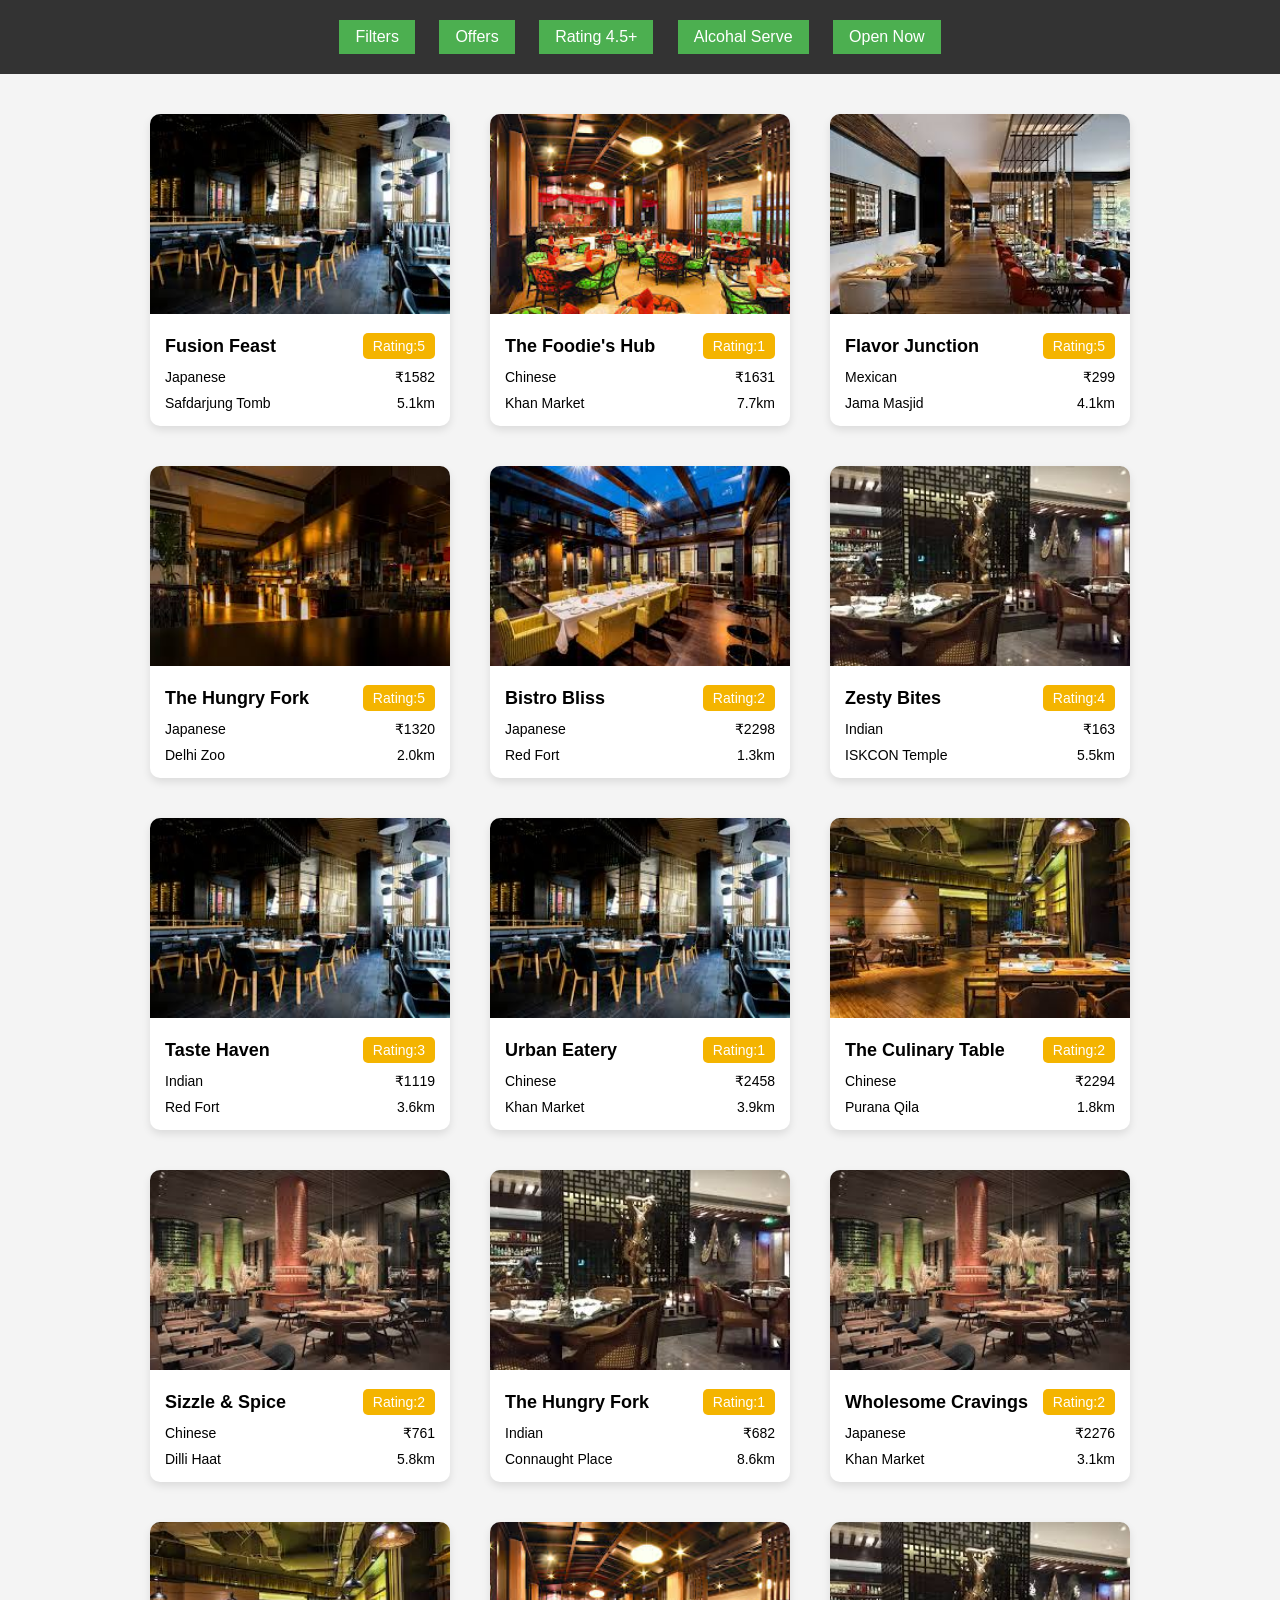
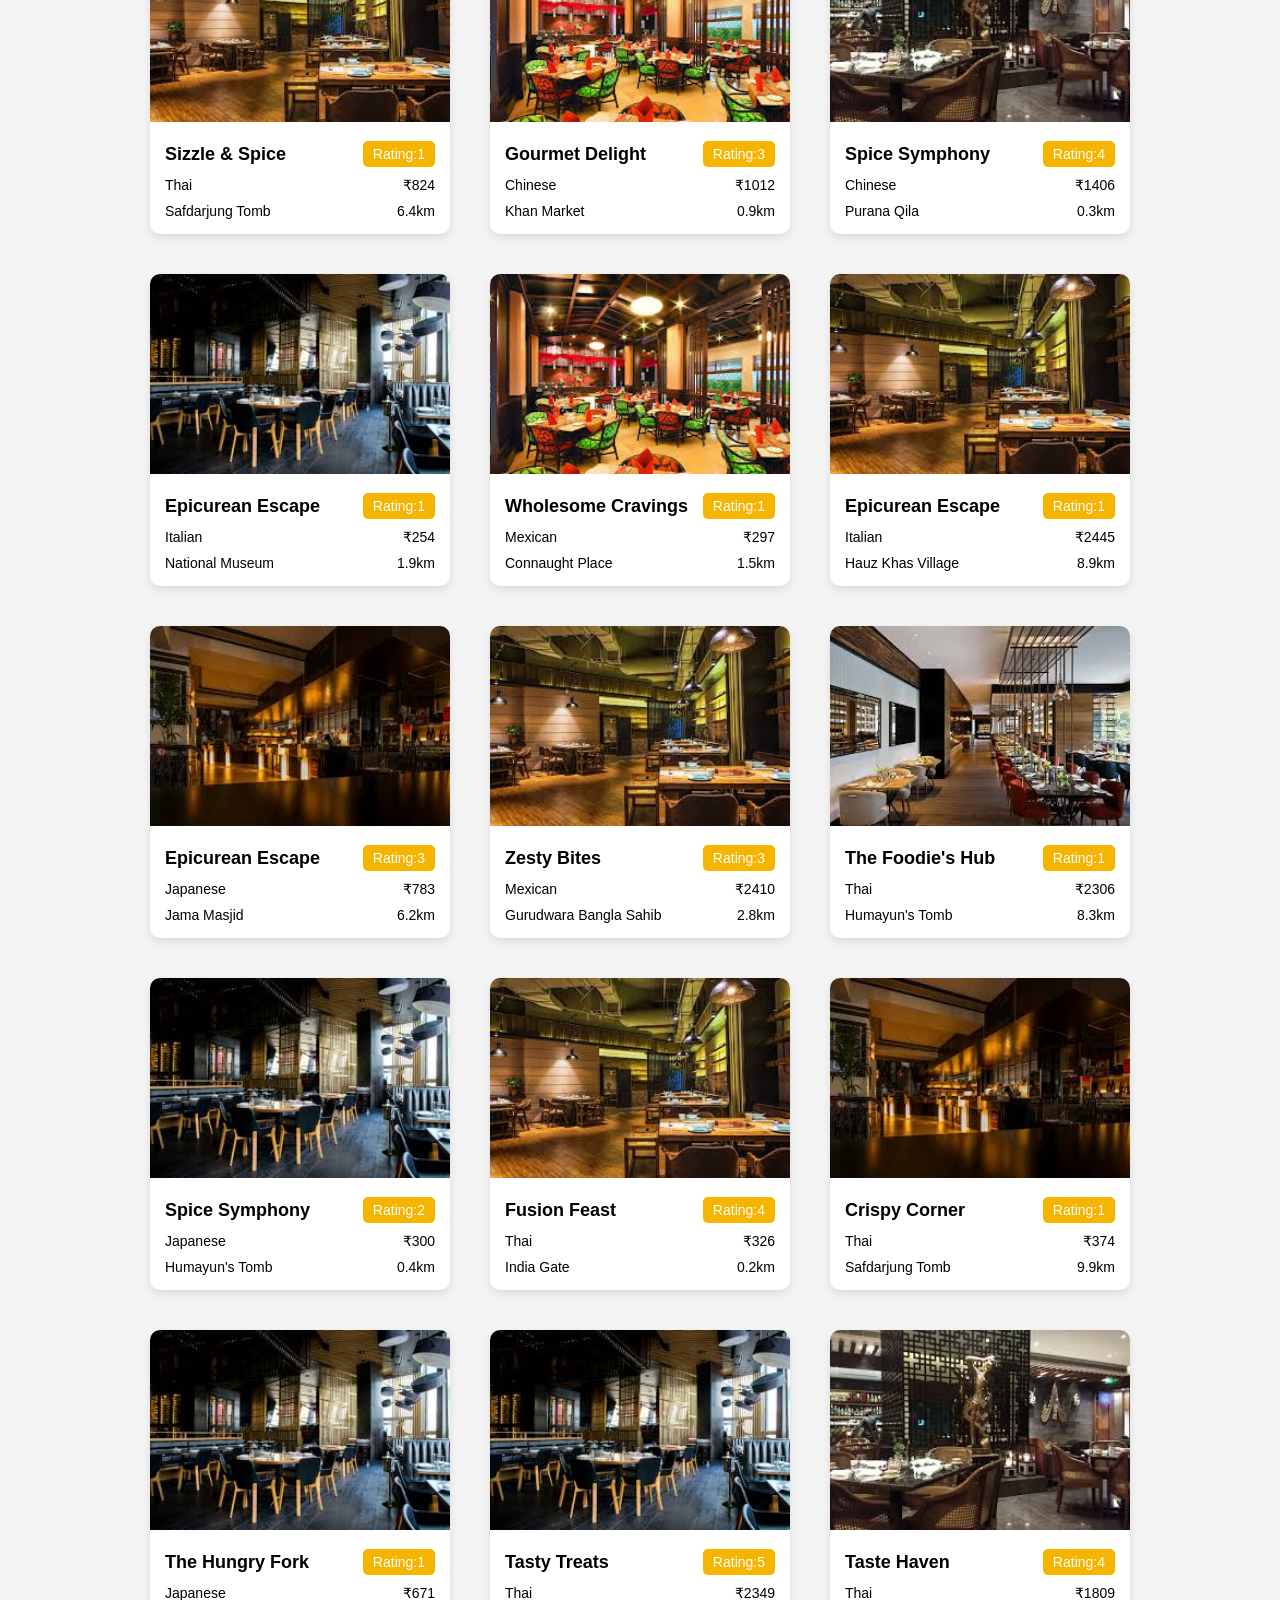
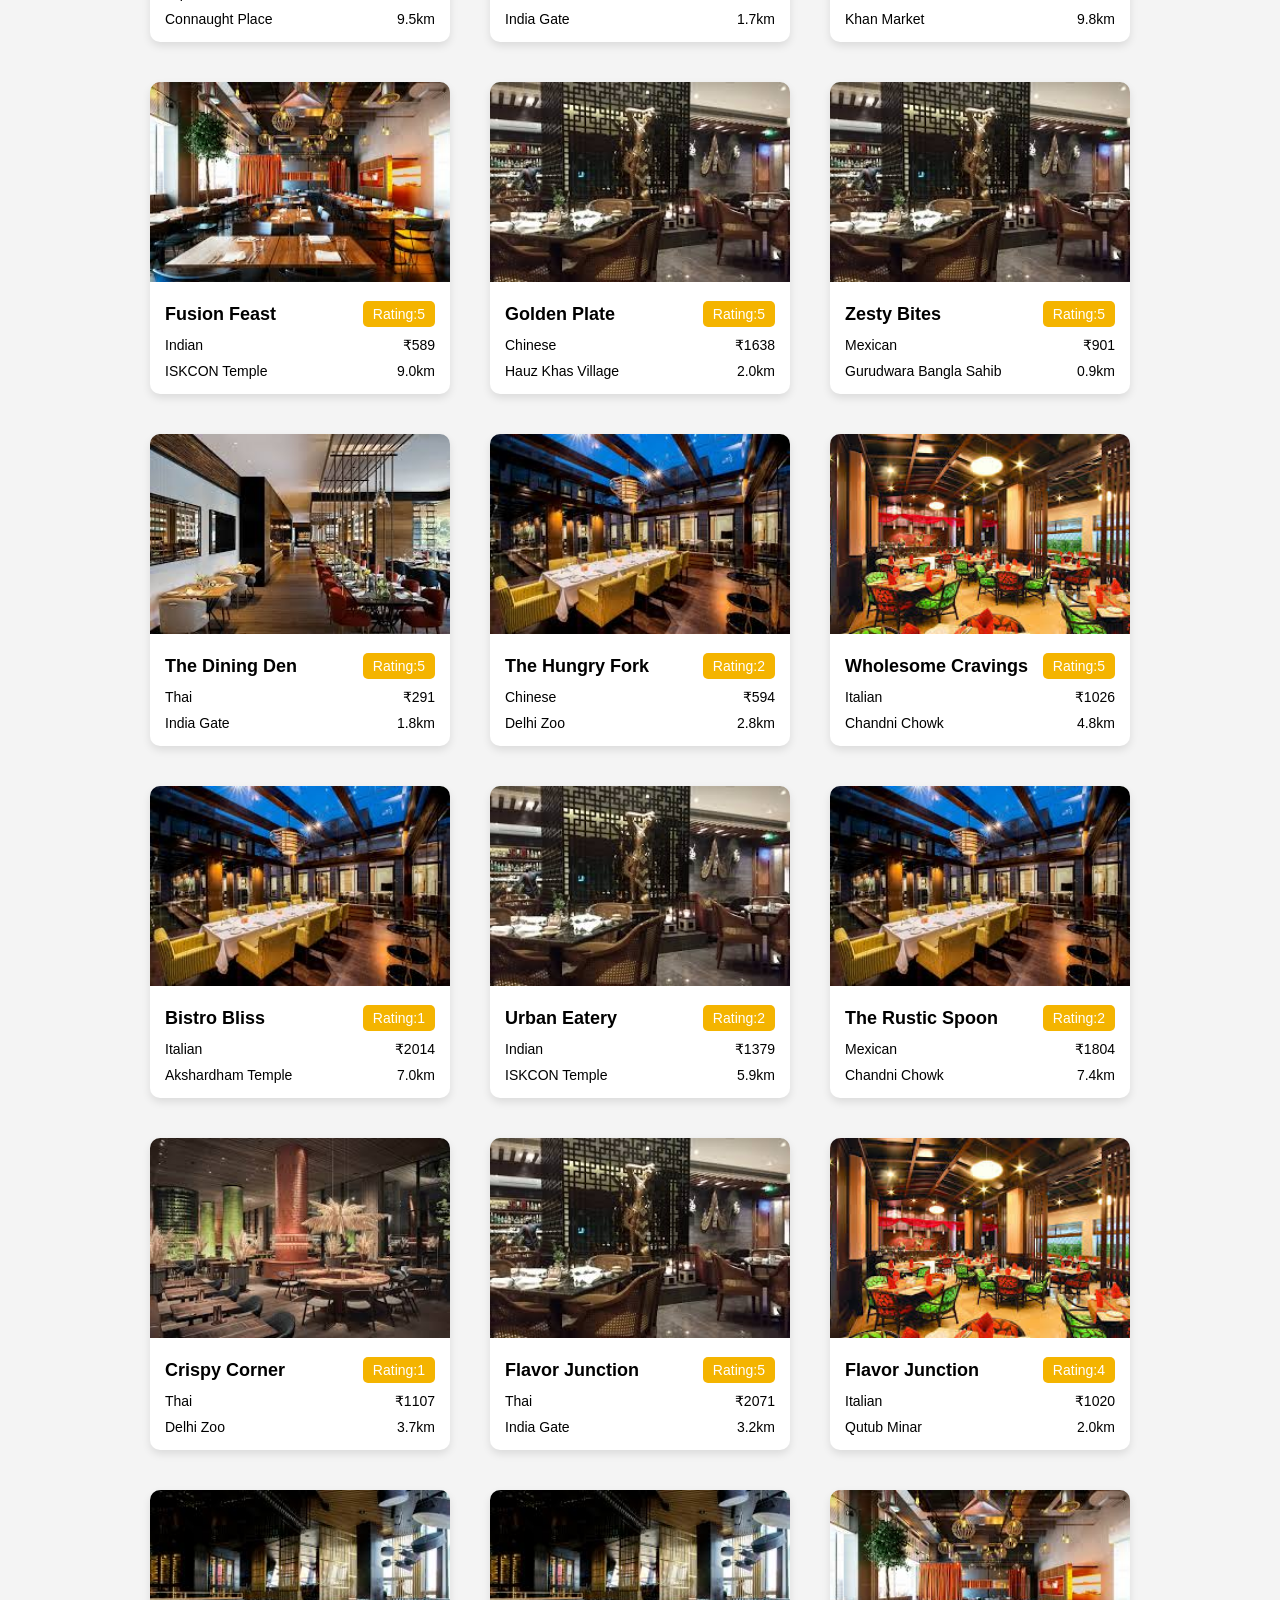
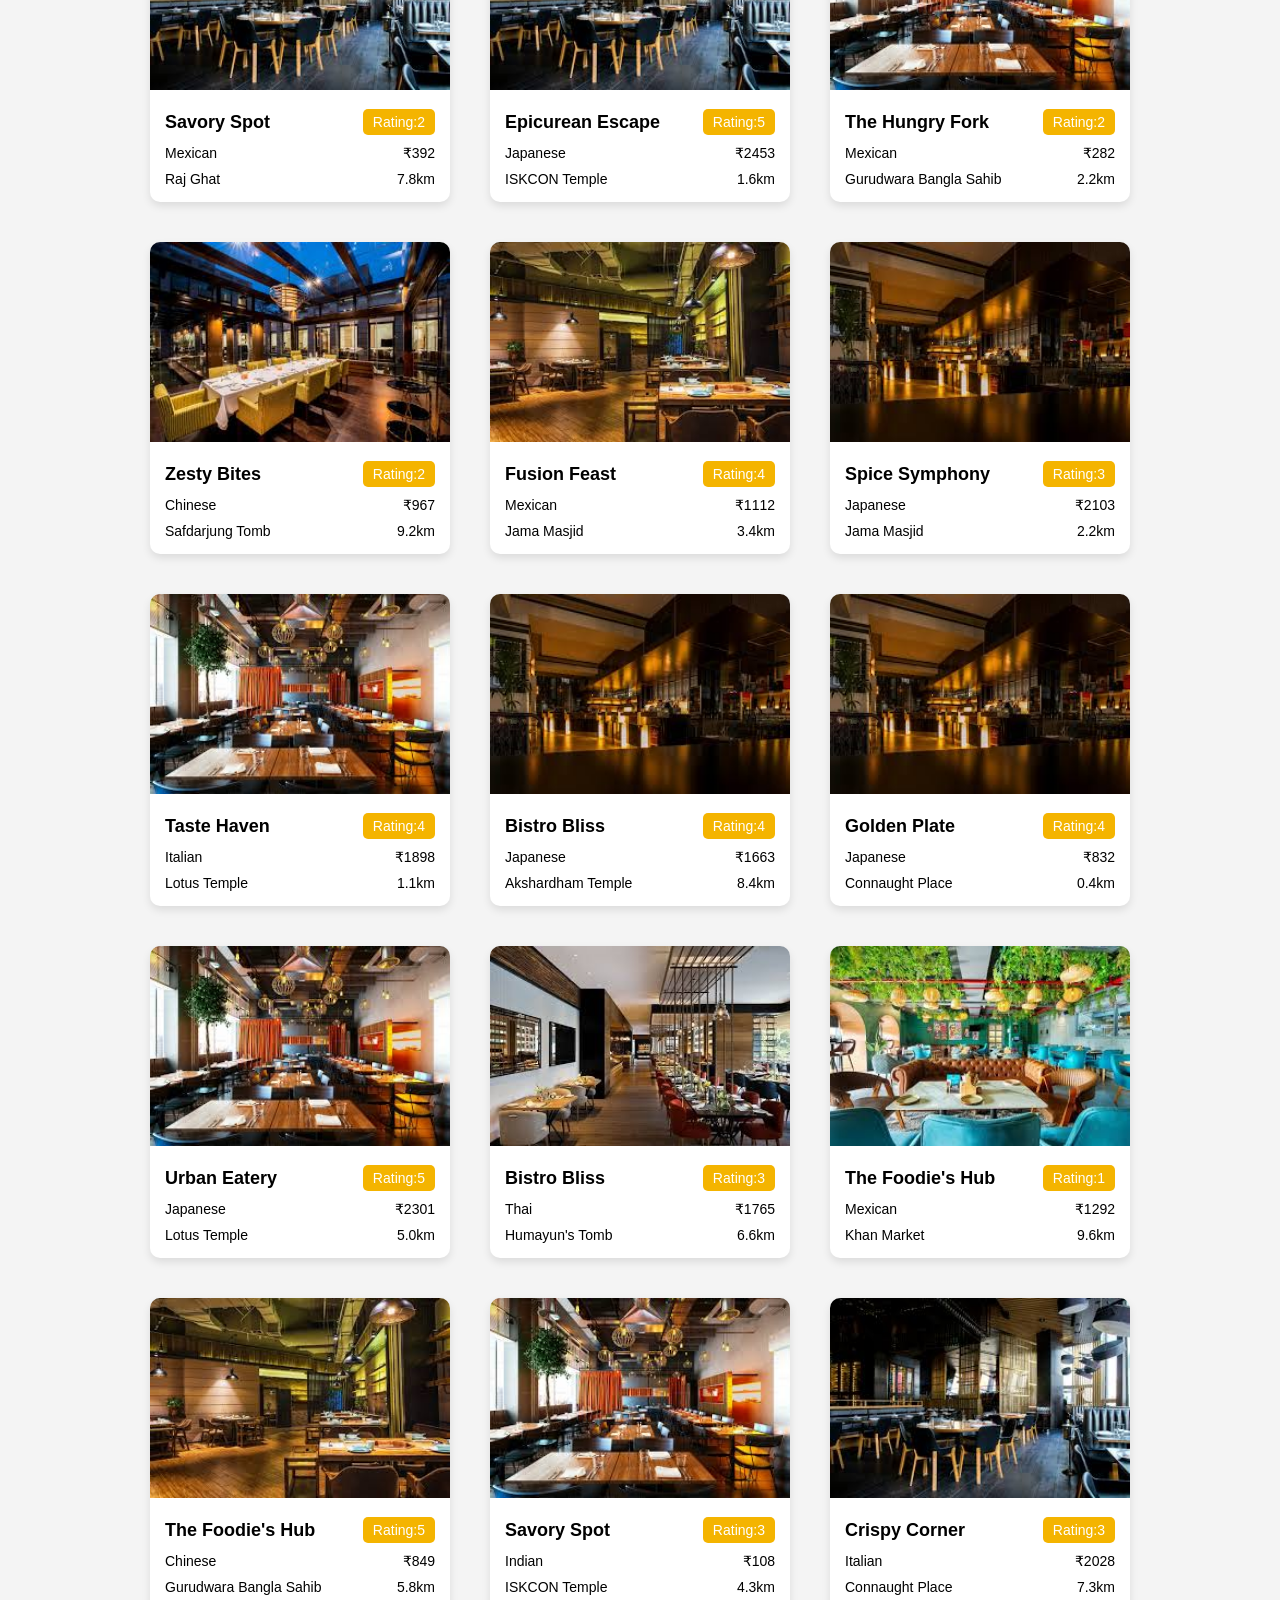
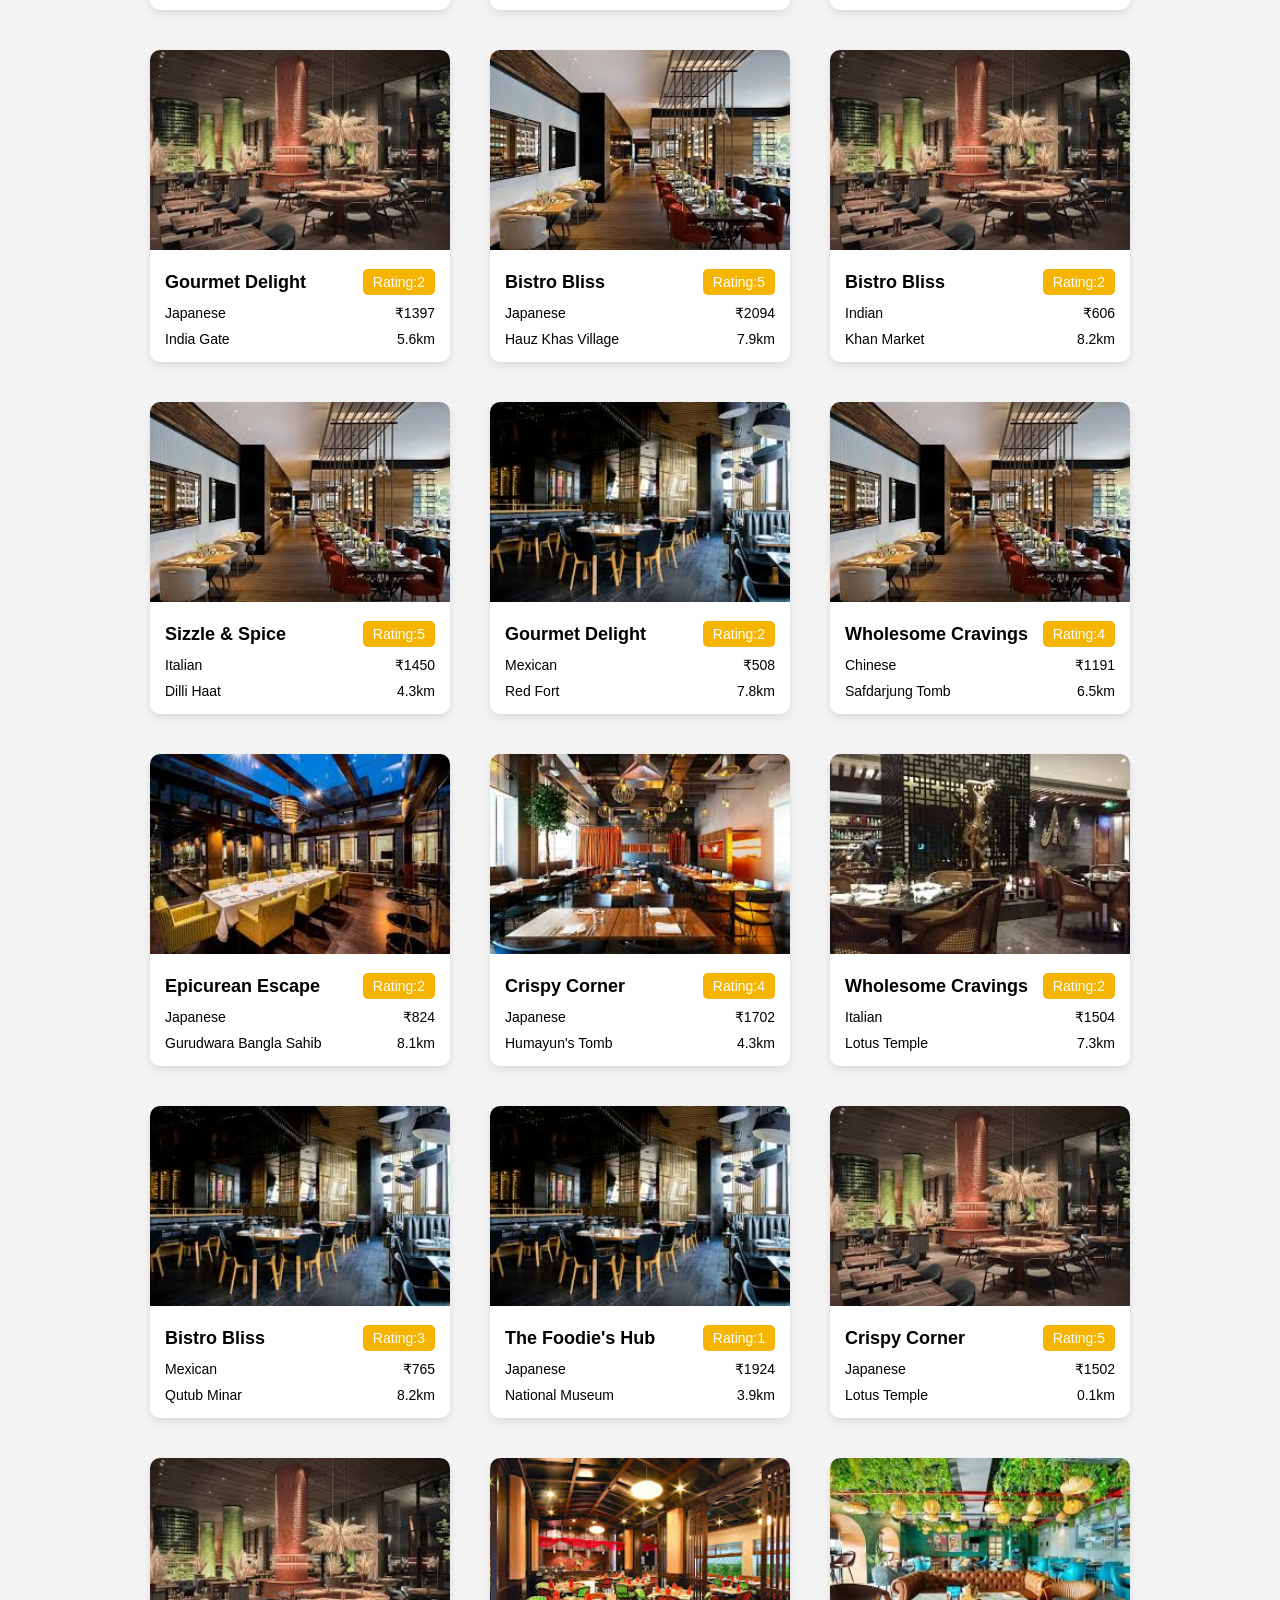
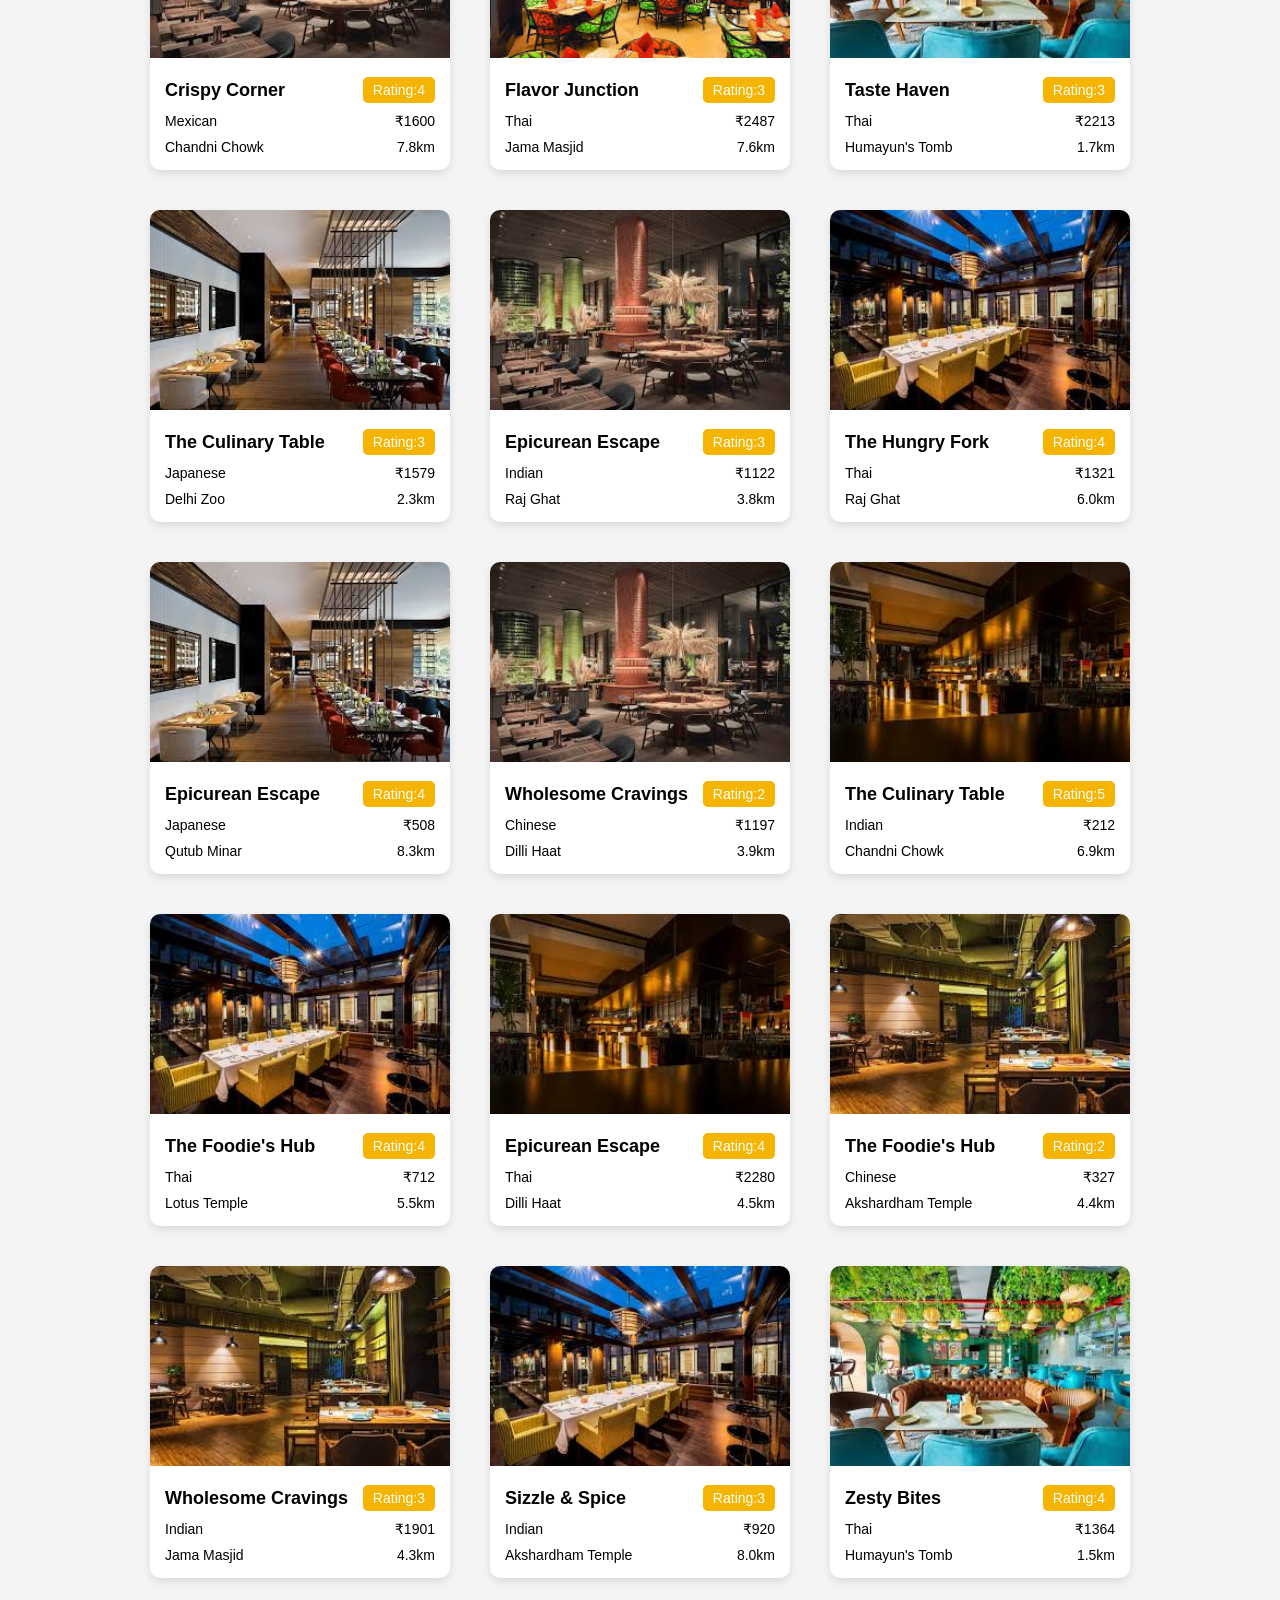
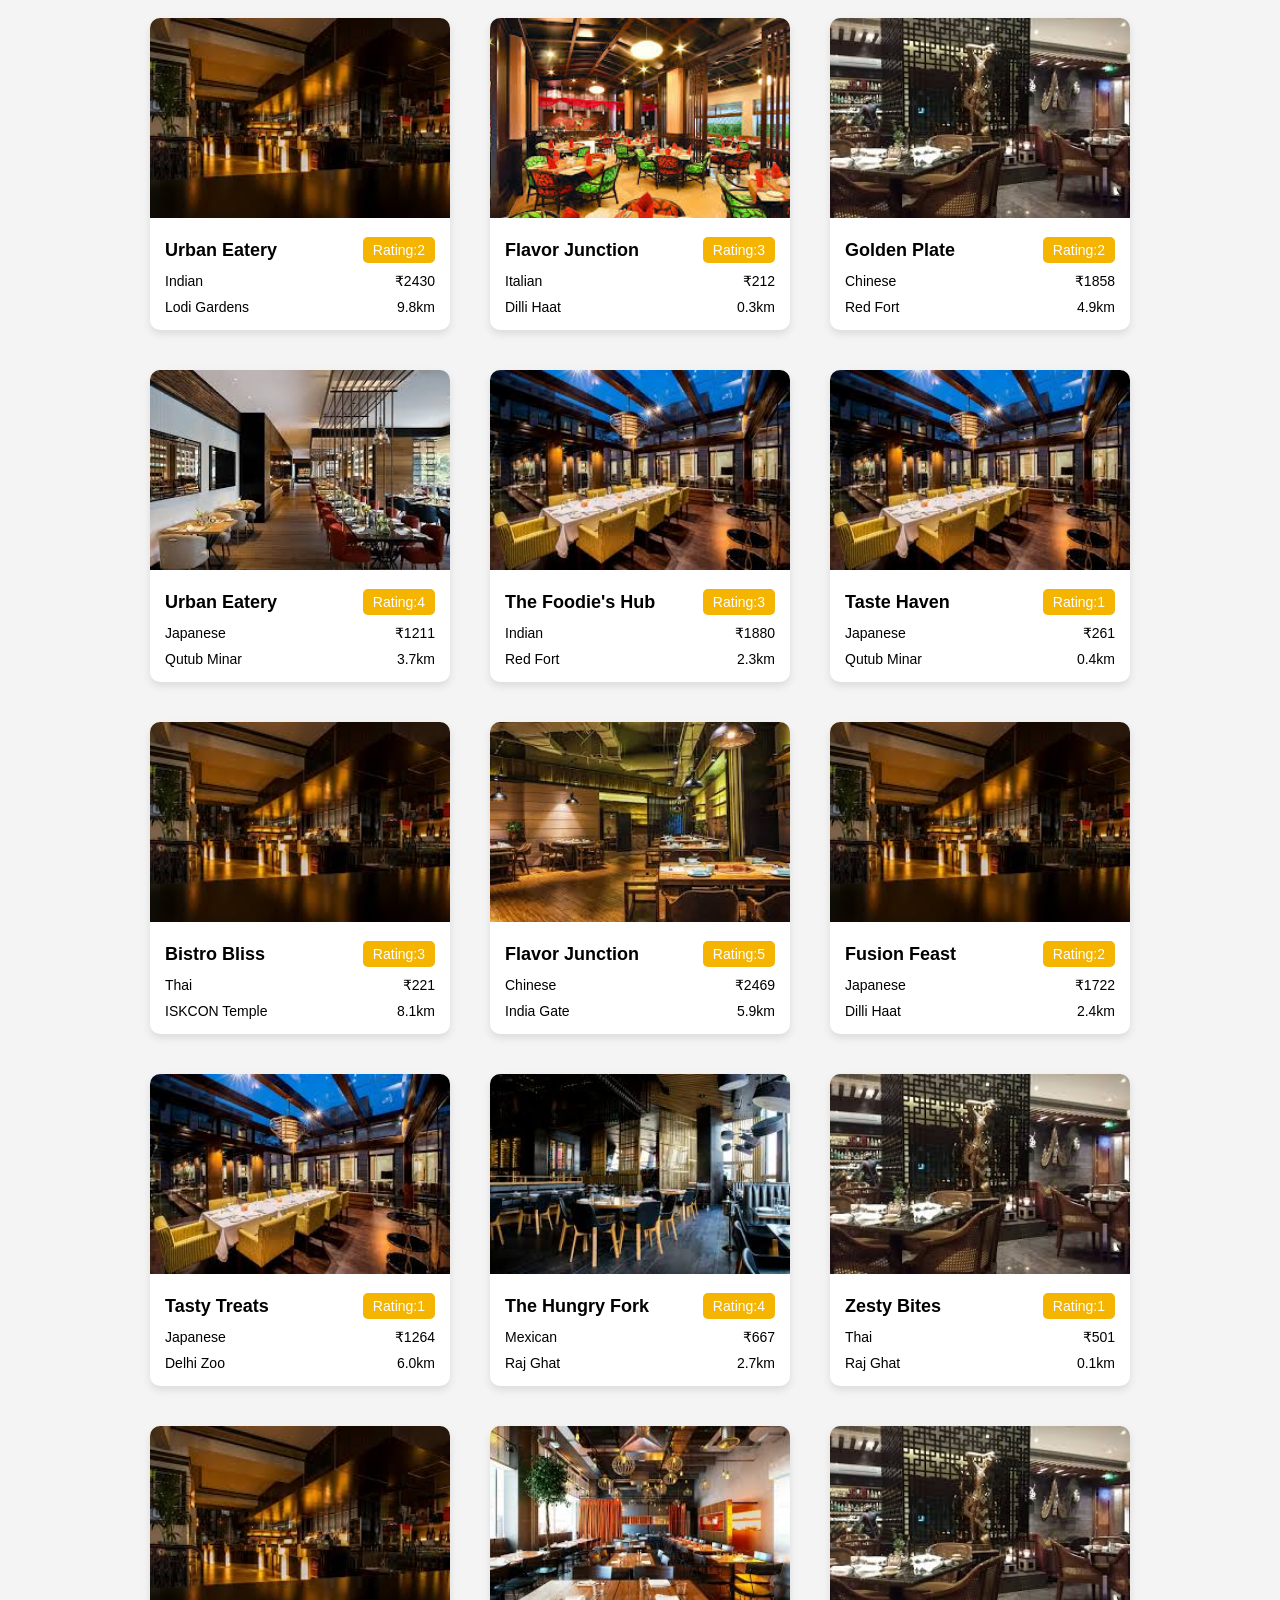
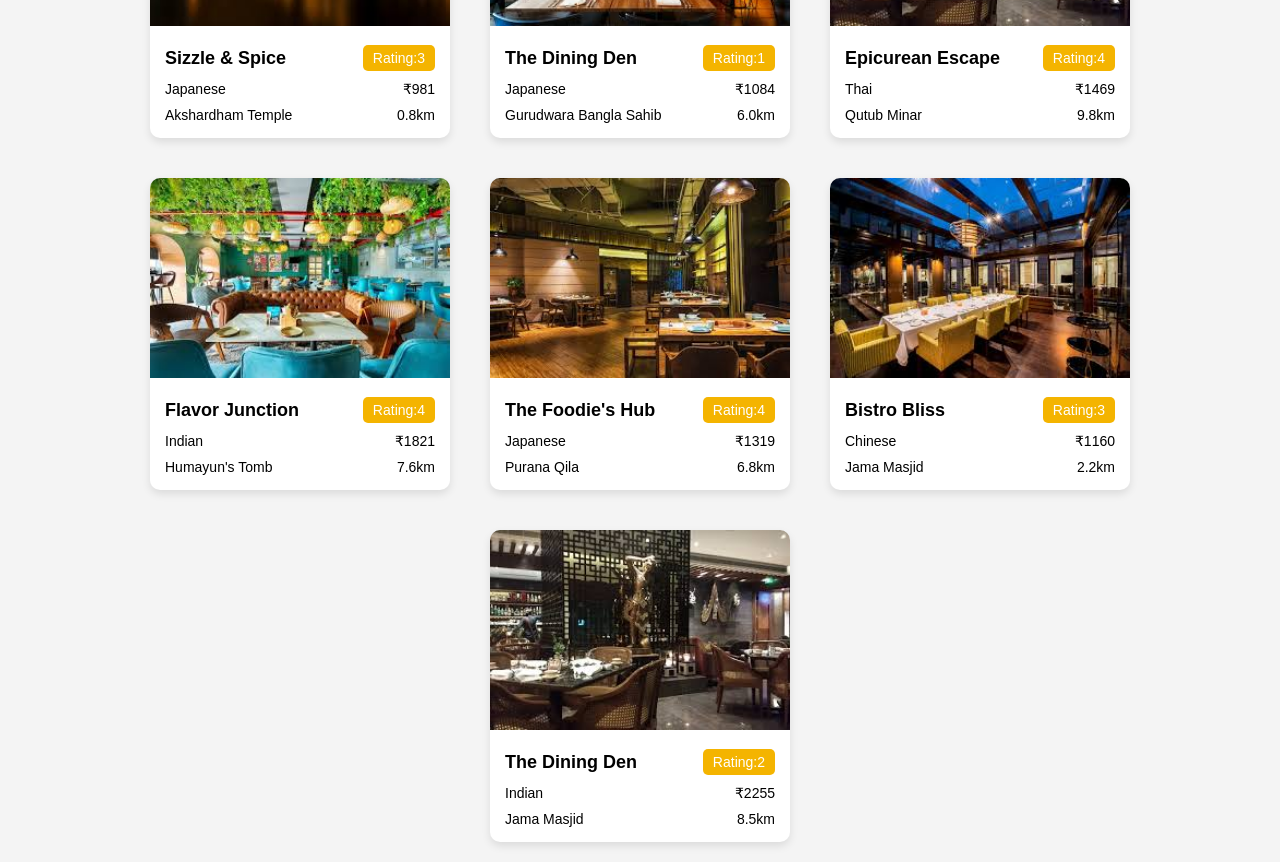
<file: index.html>
<!DOCTYPE html>
<html lang="en">
<head>
    <meta charset="UTF-8">
    <meta name="viewport" content="width=device-width, initial-scale=1.0">
    <title>Restaurent</title>
    <link rel="stylesheet" href="style.css">
</head>
<body>
    
    <div id="head">
        <button id="filters">Filters</button>
        <button id="offers">Offers</button>
        <button id="rating">Rating 4.5+</button>
        <button id="alcohal">Alcohal Serve</button>
        <button id="open">Open Now</button>
    </div>

    <!-- Filter options popup -->
     <div id="filterPopup" class="hidden">
        <h3>Choose Filter</h3>
        <div class="filterOption">
            <input type="radio" id="sortByRating" name="filterOption" value="rating">
            <label for="sortByRating">Sort by Rating</label>
        </div>
        <div class="filterOption">
            <input type="radio" id="sortHighToLow" name="filterOption" value="highLow">
            <label for="sortHighToLow">High to Low (Price)</label>
        </div>
        <div class="filterOption">
            <input type="radio" id="costOption" name="filterOption" value="costLowHigh">
            <label for="costOption">Cost: Low to High</label>
        </div>
        <div class="filterOption">
            <input type="radio" id="distanceOption" name="filterOption" value="distance">
            <label for="distanceOption">Distance</label>
        </div>
        <button id="applyFilter">Apply</button>
        <button id="closeFilter">Close</button>
    </div>
    
    <div id="root">
        
    </div>
   
    <script src="restaurent.js"></script>
</body>
</html>
</file>
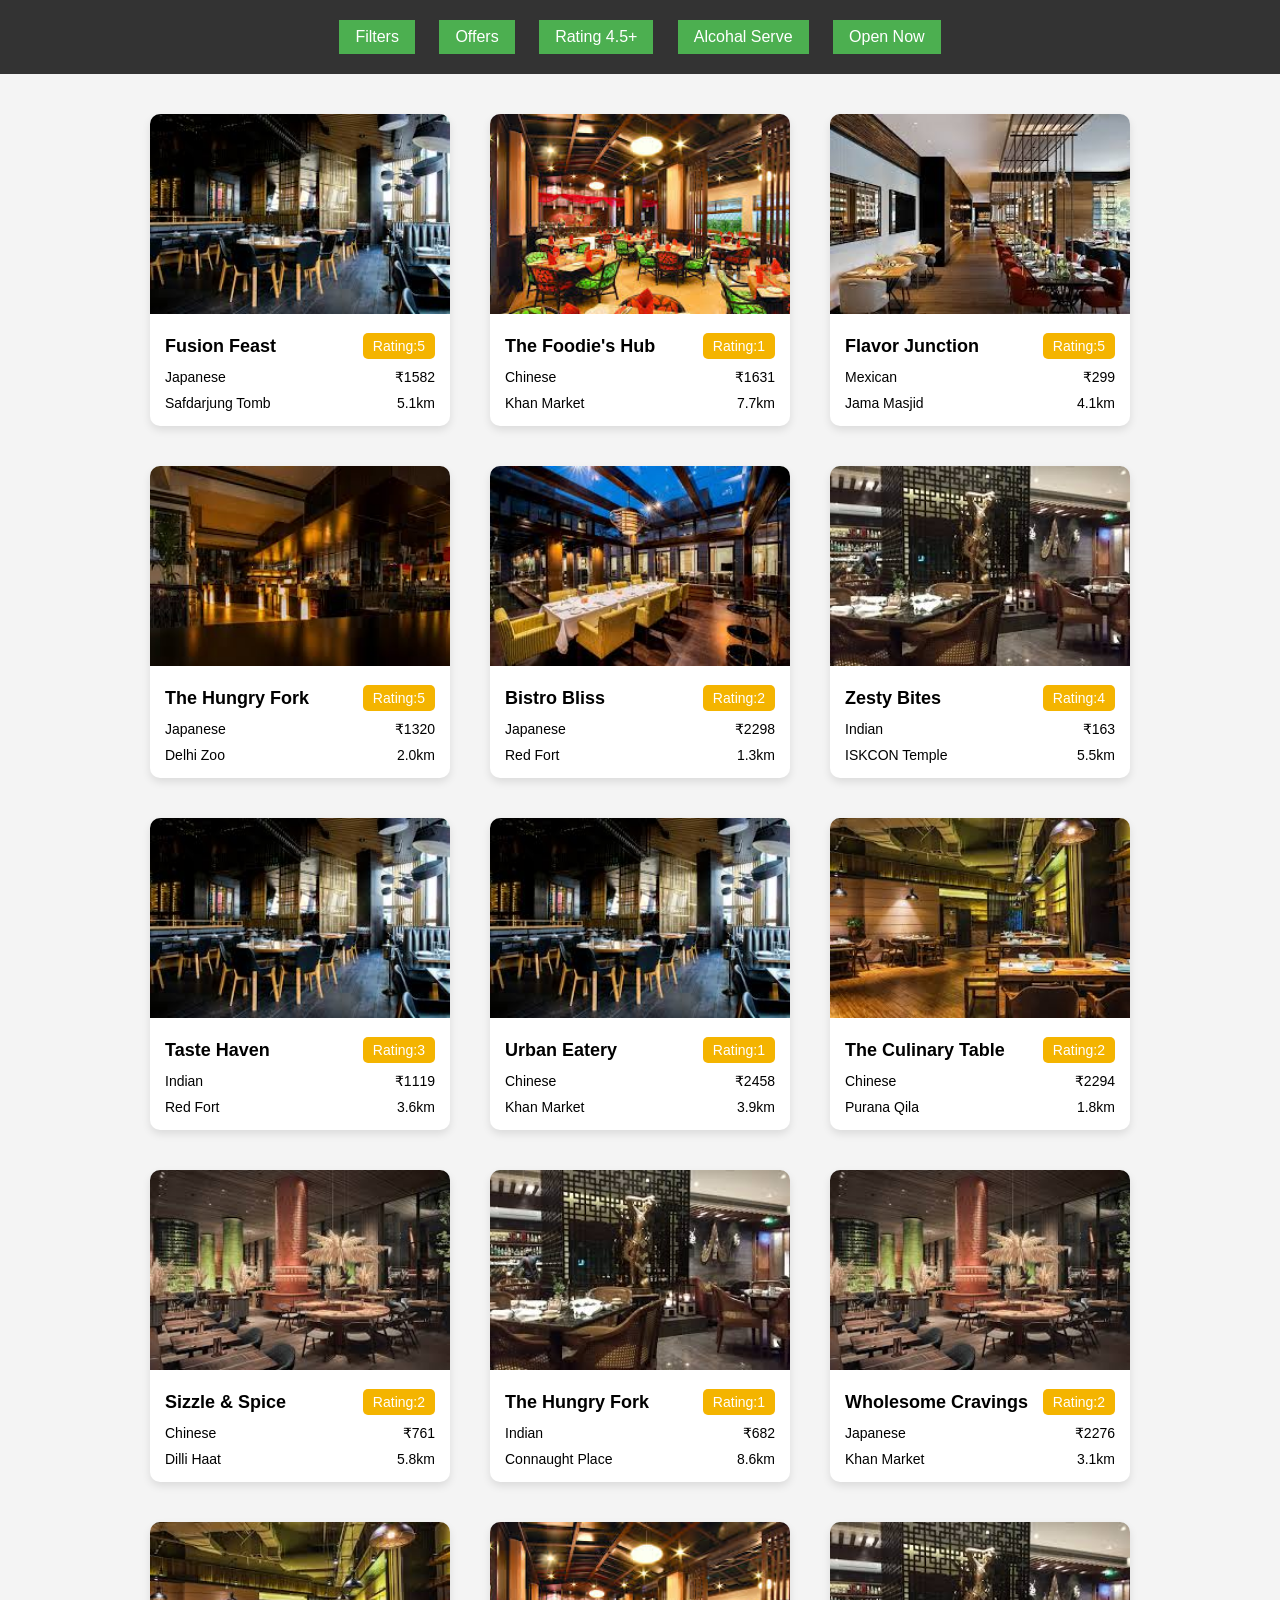
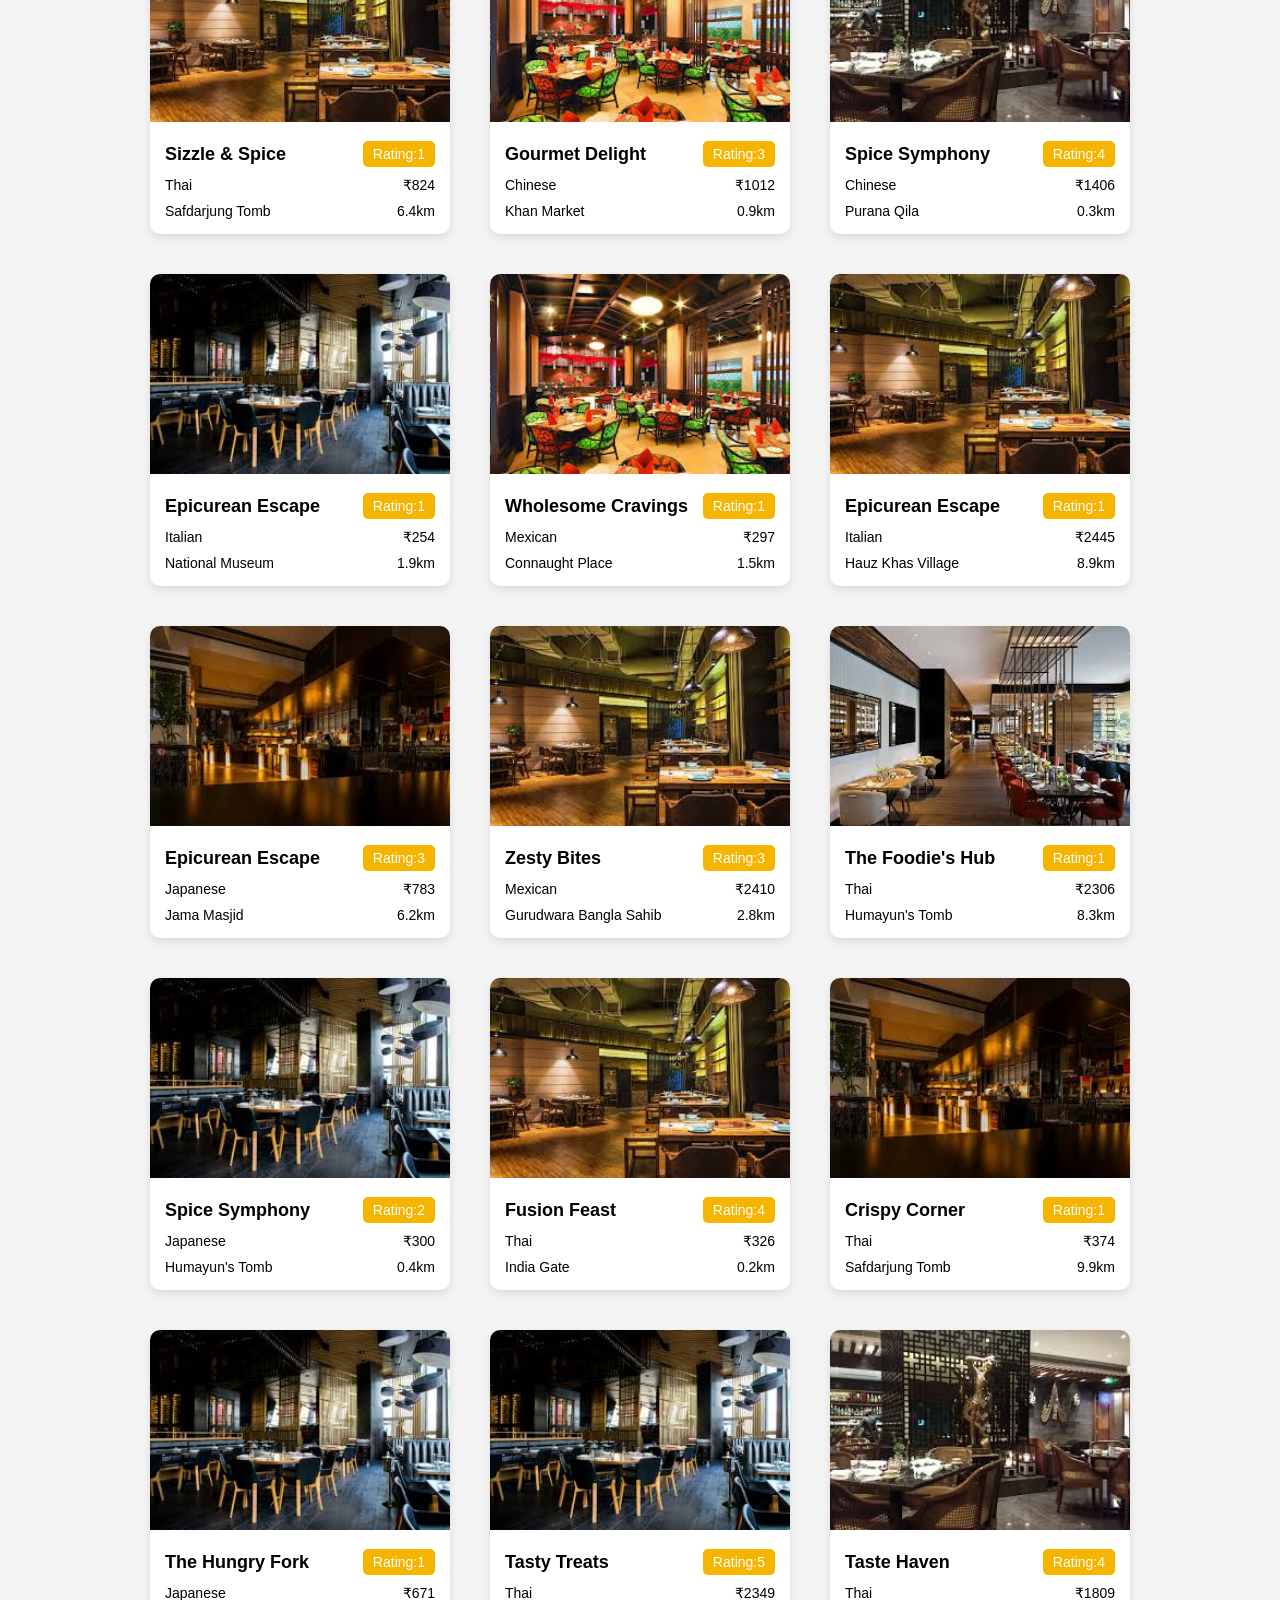
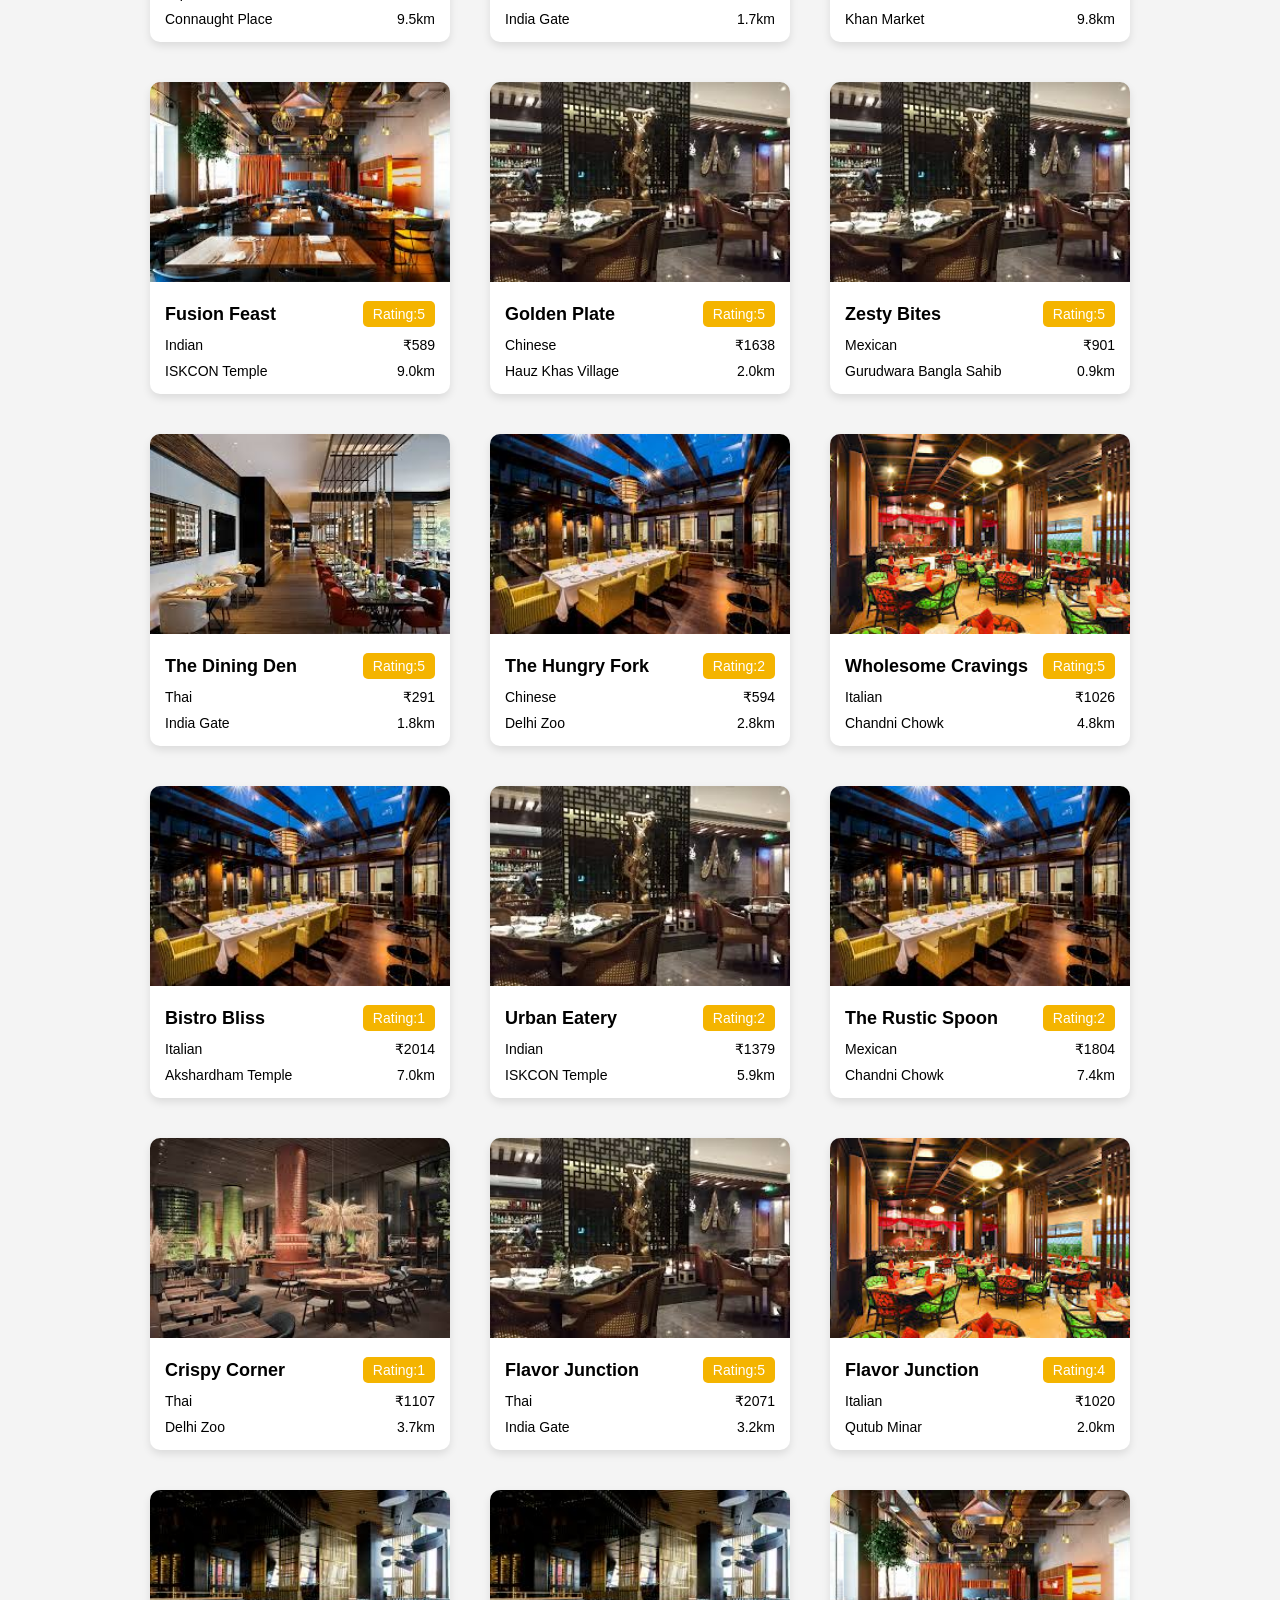
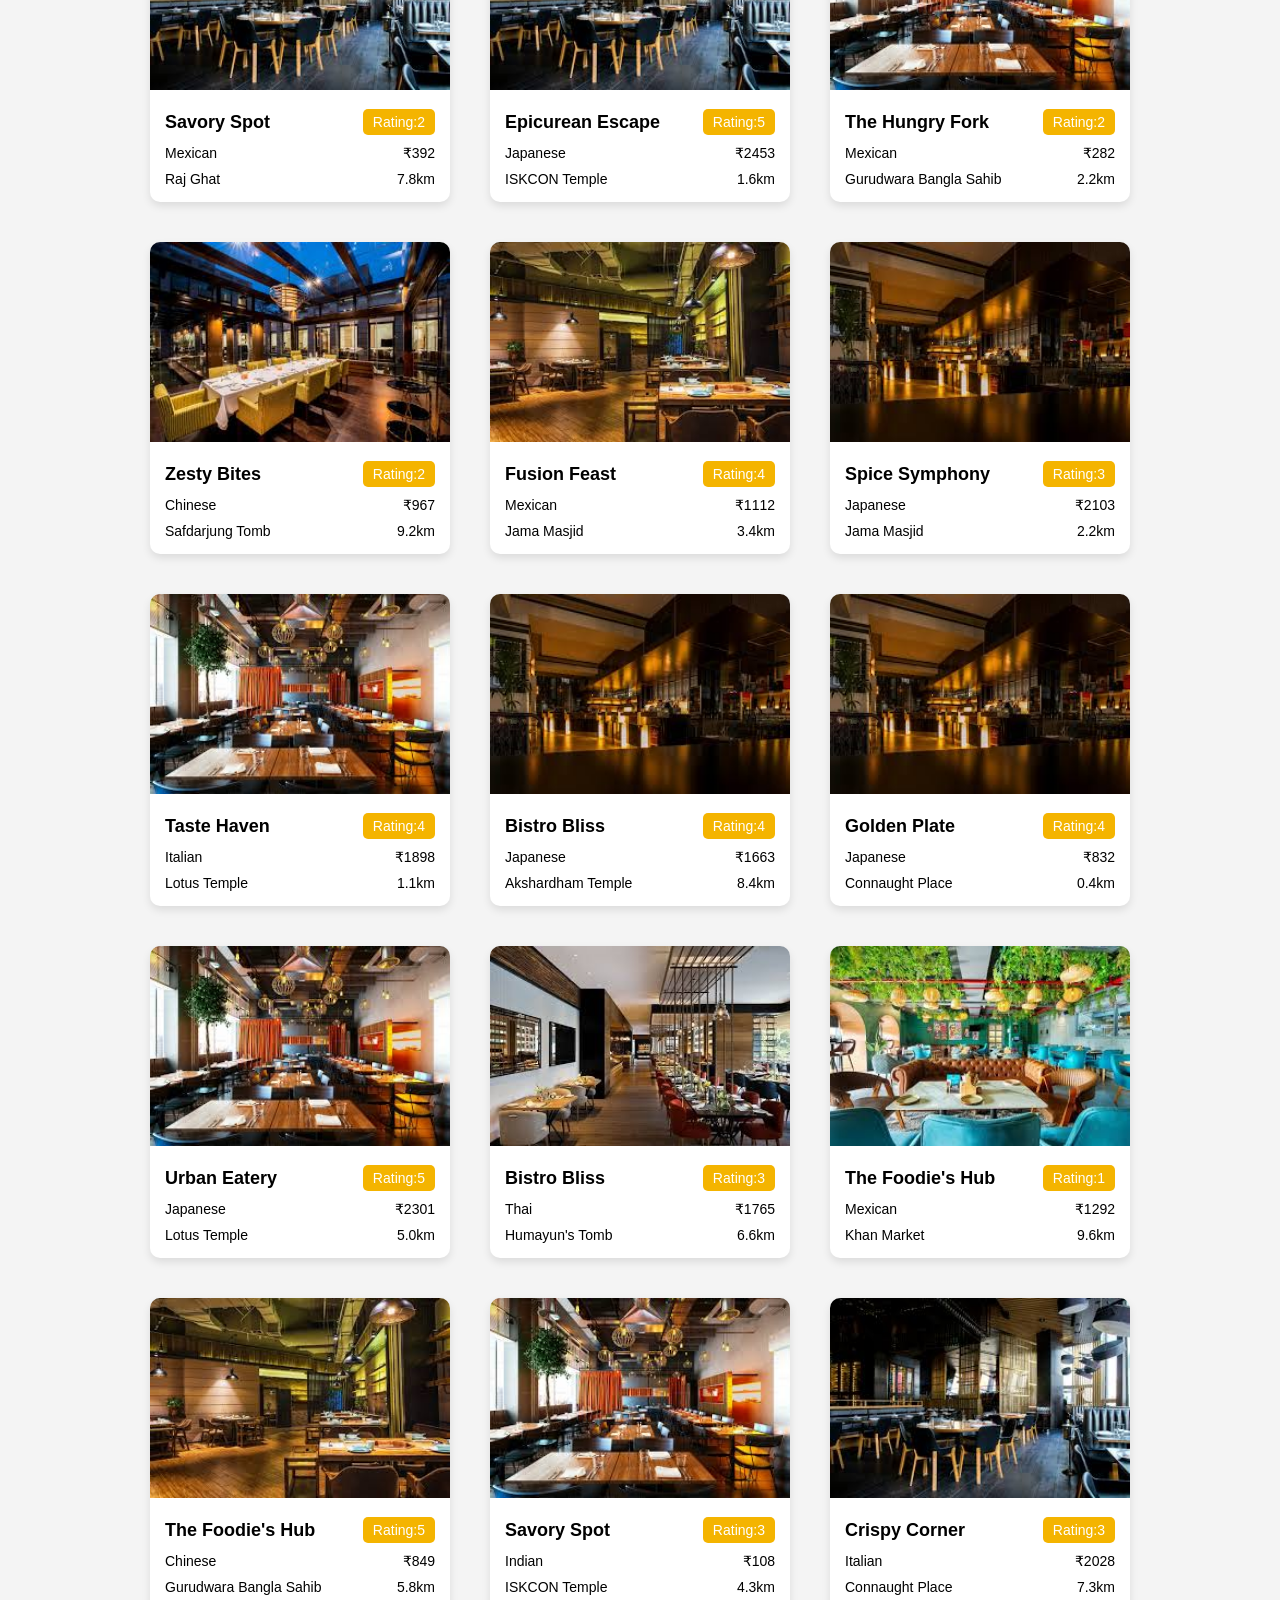
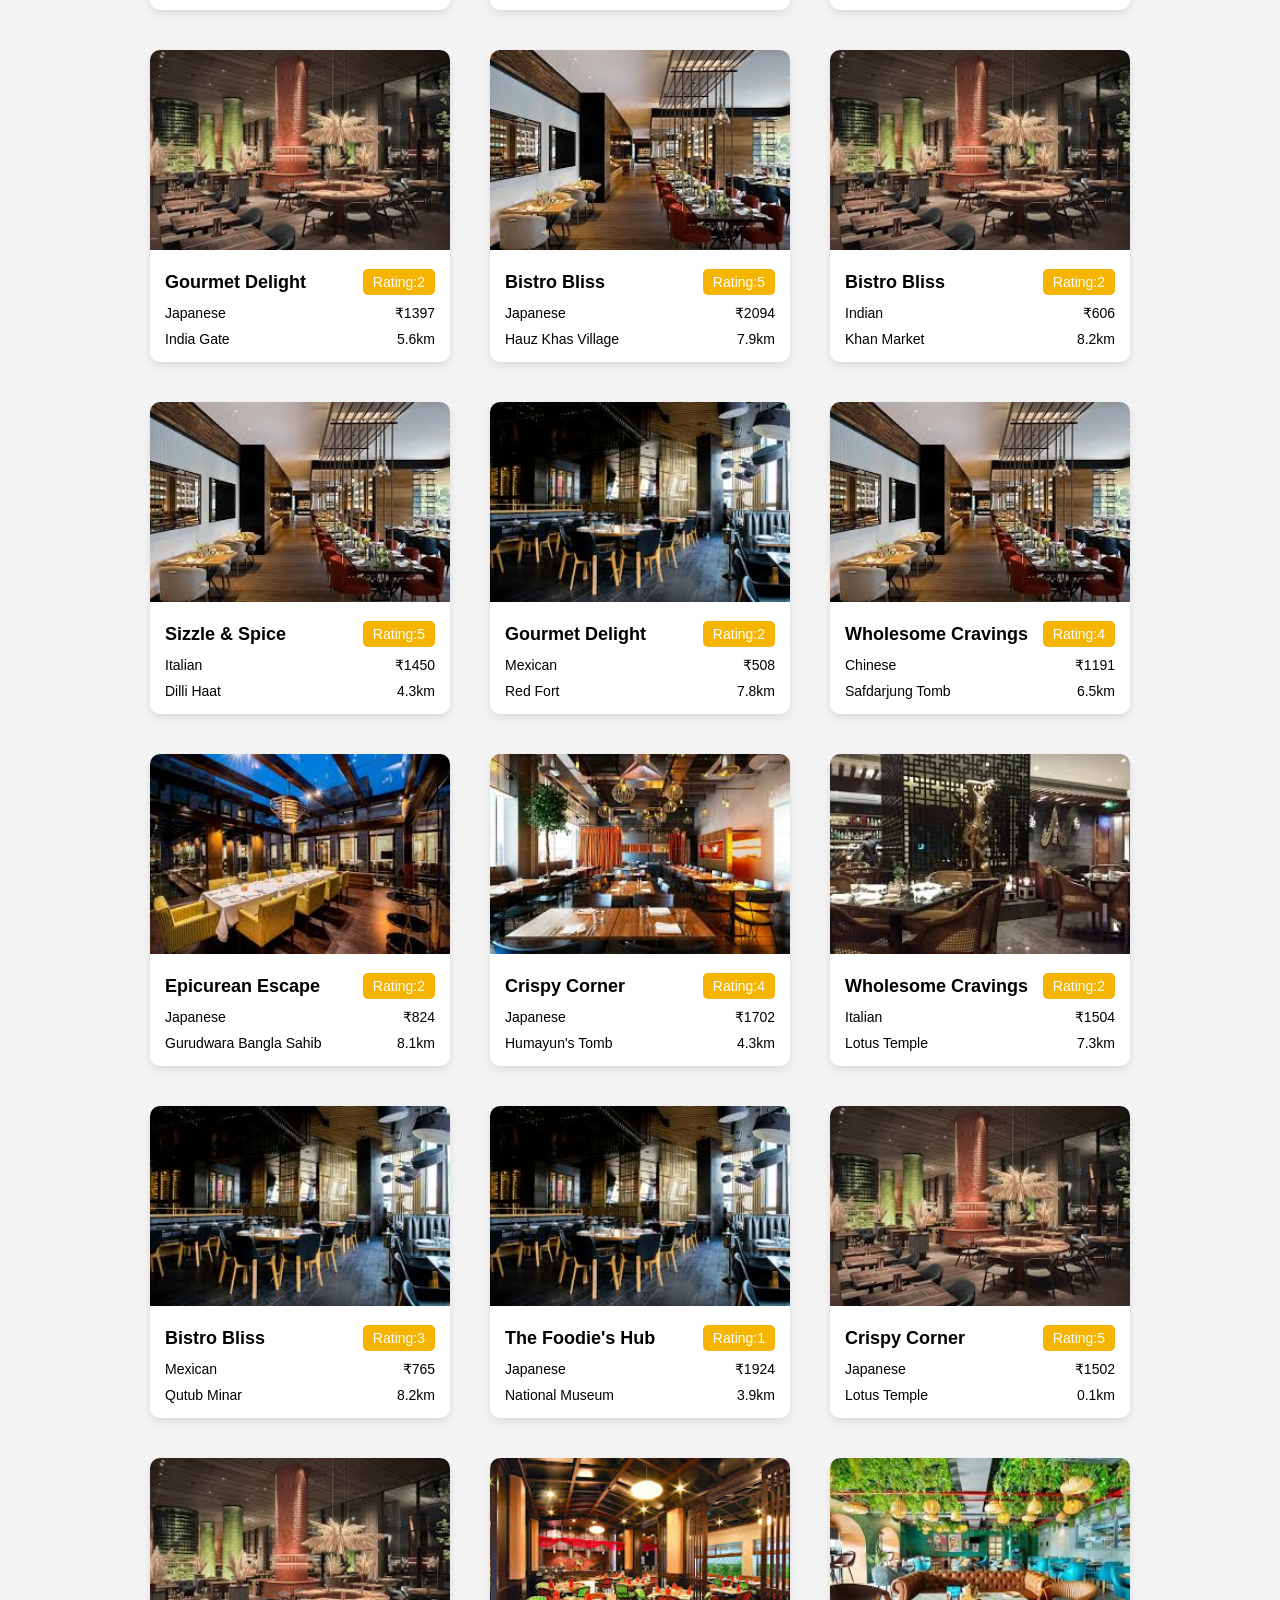
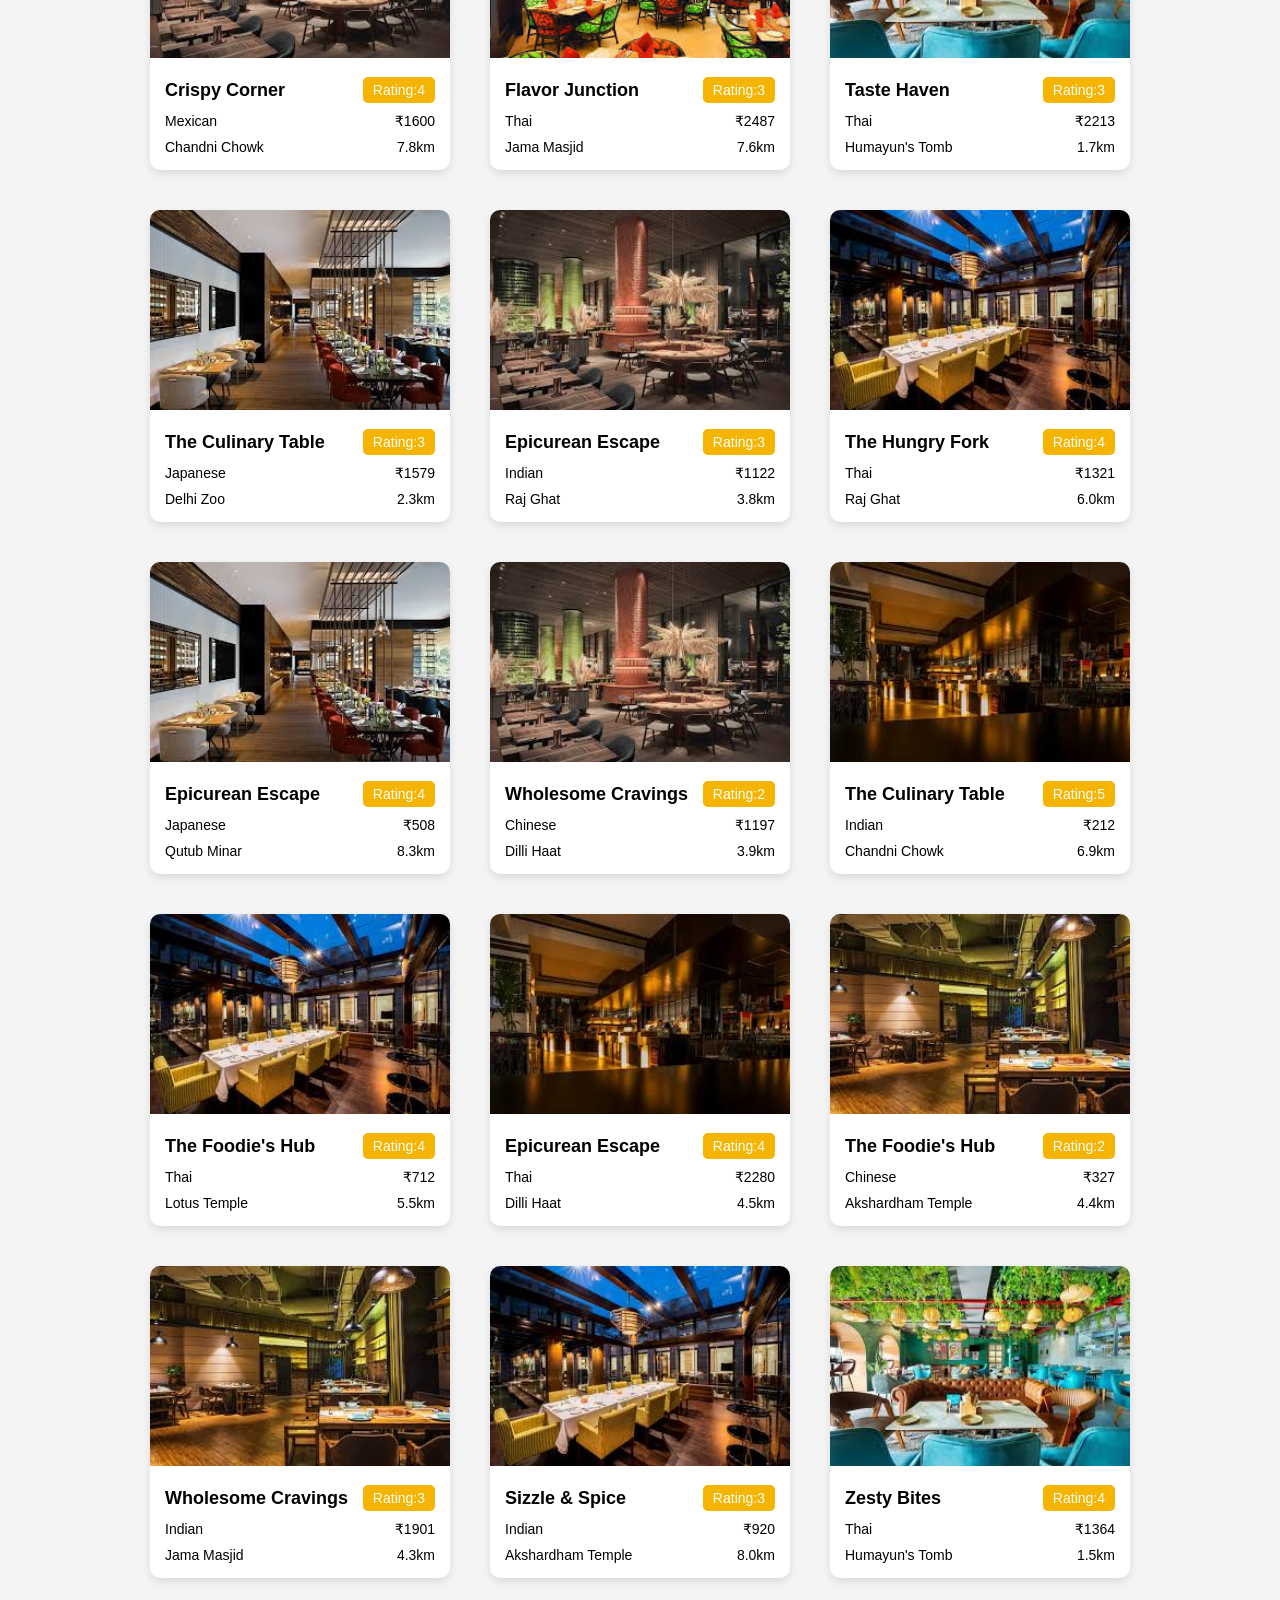
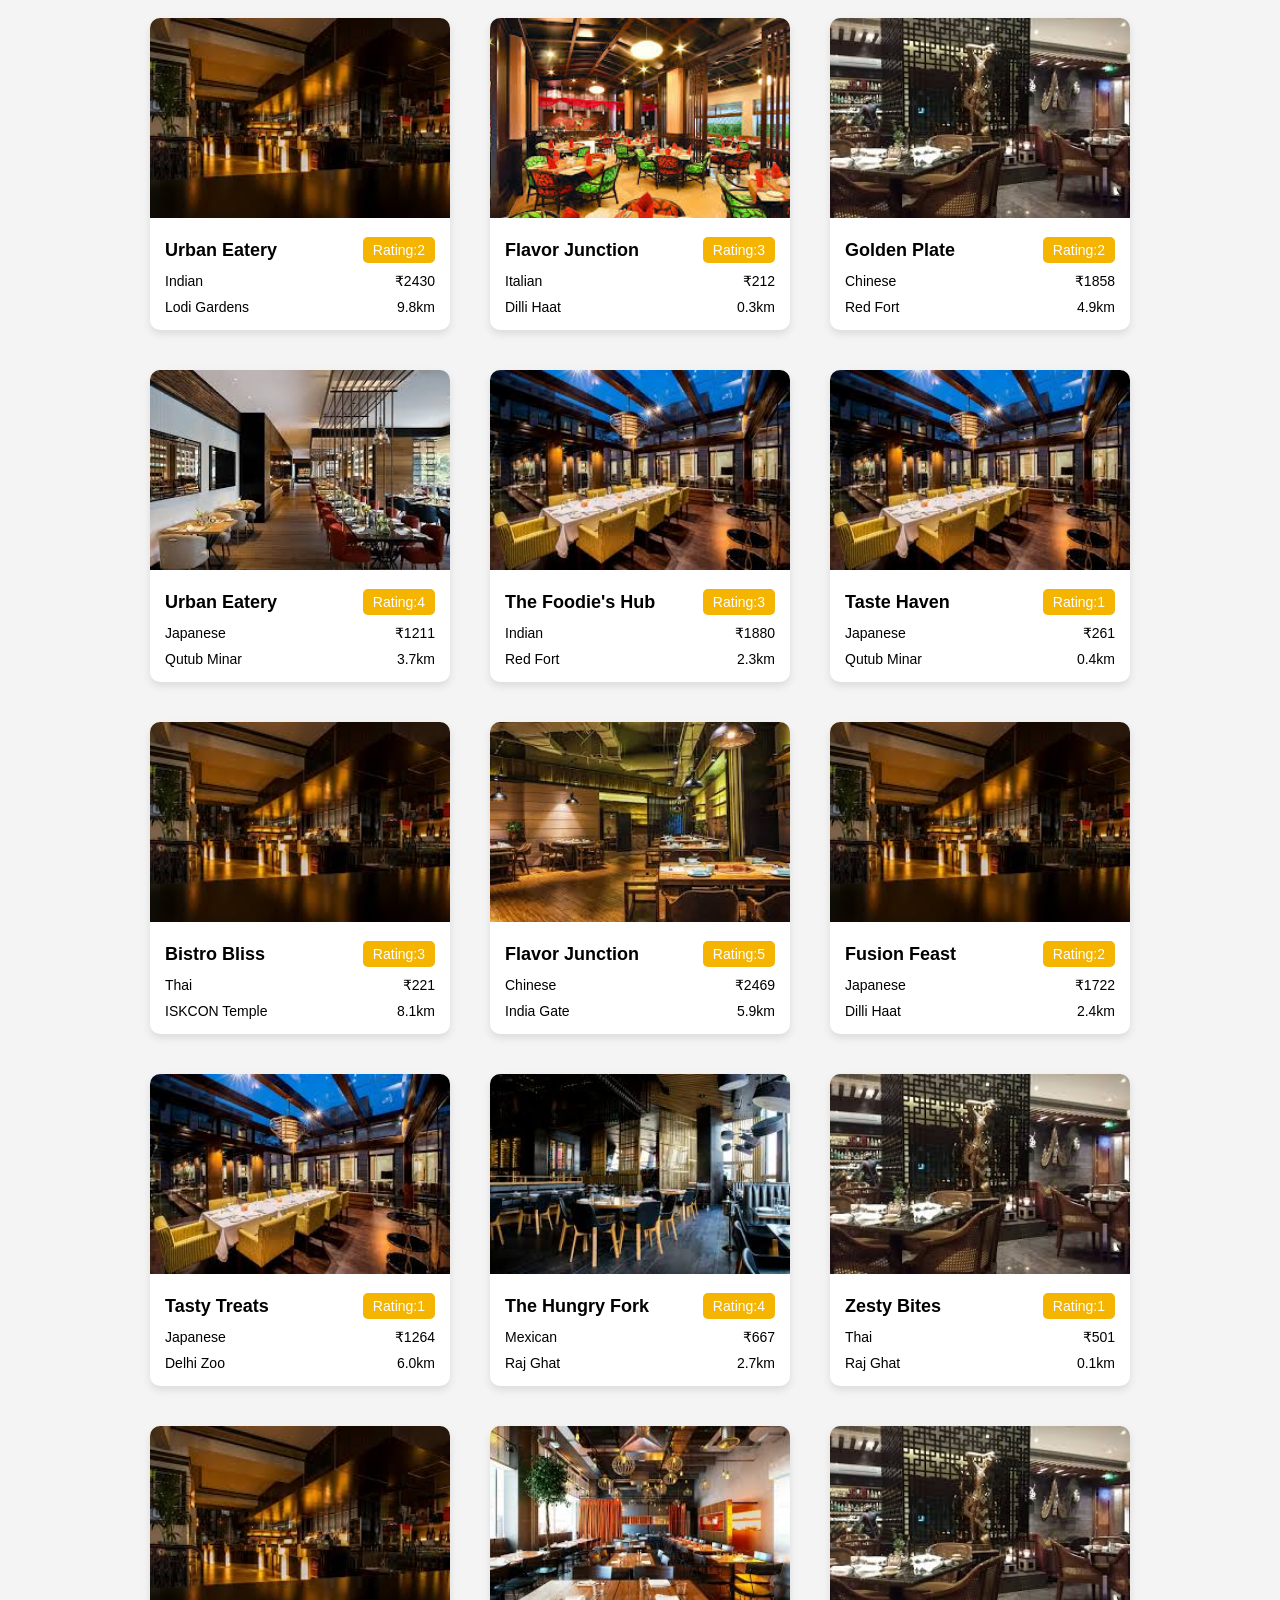
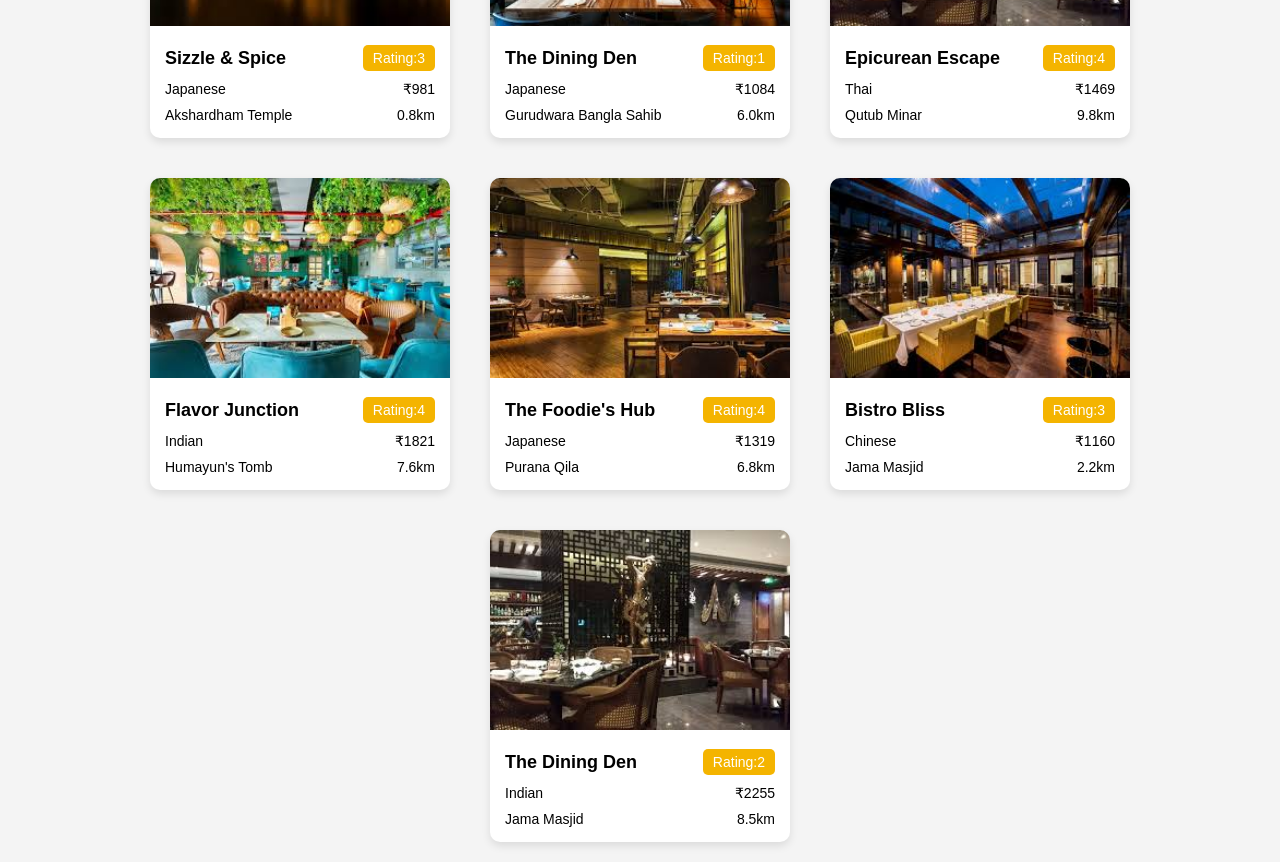
<file: restaurent.html>
<!DOCTYPE html>
<html lang="en">
<head>
    <meta charset="UTF-8">
    <meta name="viewport" content="width=device-width, initial-scale=1.0">
    <title>Restaurent</title>
    <link rel="stylesheet" href="style.css">
</head>
<body>
    
    <div id="head">
        <button id="filters">Filters</button>
        <button id="offers">Offers</button>
        <button id="rating">Rating 4.5+</button>
        <button id="alcohal">Alcohal Serve</button>
        <button id="open">Open Now</button>
    </div>

    <!-- Filter options popup -->
     <div id="filterPopup" class="hidden">
        <h3>Choose Filter</h3>
        <div class="filterOption">
            <input type="radio" id="sortByRating" name="filterOption" value="rating">
            <label for="sortByRating">Sort by Rating</label>
        </div>
        <div class="filterOption">
            <input type="radio" id="sortHighToLow" name="filterOption" value="highLow">
            <label for="sortHighToLow">High to Low (Price)</label>
        </div>
        <div class="filterOption">
            <input type="radio" id="costOption" name="filterOption" value="costLowHigh">
            <label for="costOption">Cost: Low to High</label>
        </div>
        <div class="filterOption">
            <input type="radio" id="distanceOption" name="filterOption" value="distance">
            <label for="distanceOption">Distance</label>
        </div>
        <button id="applyFilter">Apply</button>
        <button id="closeFilter">Close</button>
    </div>
    
    <div id="root">
        
    </div>
   
    <script src="restaurent.js"></script>
</body>
</html>
</file>
<file: style.css>
/* Basic Styles for the Page */
body {
    font-family: Arial, sans-serif;
    margin: 0;
    padding: 0;
    background-color: #f4f4f4;
}

/* Header section */
#head {
    background-color: #333;
    color: #fff;
    padding: 10px;
    text-align: center;
}

button {
    background-color: #4CAF50;
    color: white;
    padding: 10px;
    margin: 5px;
    border: none;
    cursor: pointer;
    font-size: 16px;
}

button:hover {
    background-color: #45a049;
}

/* Restaurant Cards Container */
#root {
    display: flex;
    flex-wrap: wrap;
    justify-content: center;
    margin-top: 20px;
}

/* Individual Restaurant Card */
.card {
    width: 300px;
    background-color: white;
    margin: 20px;
    border-radius: 10px;
    box-shadow: 0 4px 8px rgba(0, 0, 0, 0.1);
    overflow: hidden;
    transition: transform 0.3s;
}

.card:hover {
    transform: translateY(-10px);
}

/* Card Image */
.card img {
    width: 100%;
    height: 200px;
    object-fit: cover;
}

/* Card Content */
.card_content {
    padding: 15px;
}

/* Restaurant Name and Rating */
.card_header {
    display: flex;
    justify-content: space-between;
    align-items: center;
    margin-bottom: 10px;
}

.card_header h3 {
    margin: 0;
    font-size: 18px;
    font-weight: bold;
}

.card_header .rating {
    background-color: #f4b400;
    padding: 5px 10px;
    border-radius: 5px;
    font-size: 14px;
    color: #fff;
}

/* Food Type and Price */
.card_footer {
    display: flex;
    justify-content: space-between;
    font-size: 14px;
    margin-top: 10px;
}

/* Location and Distance */
.card_location {
    display: flex;
    justify-content: space-between;
    margin-top: 10px;
    font-size: 14px;
}


#filterPopup {
    position: fixed;
    top: 20%;
    left: 50%;
    transform: translateX(-50%);
    width: 300px;
    padding: 20px;
    background-color: #fff;
    border: 1px solid #ccc;
    box-shadow: 0 2px 10px rgba(0, 0, 0, 0.1);
    z-index: 1000;
}

.filterOption {
    margin: 10px 0;
}

button {
    padding: 8px 16px;
    margin: 10px;
    cursor: pointer;
}

button:hover {
    background-color: #ddd;
}

.hidden {
    display: none;
}
</file>
